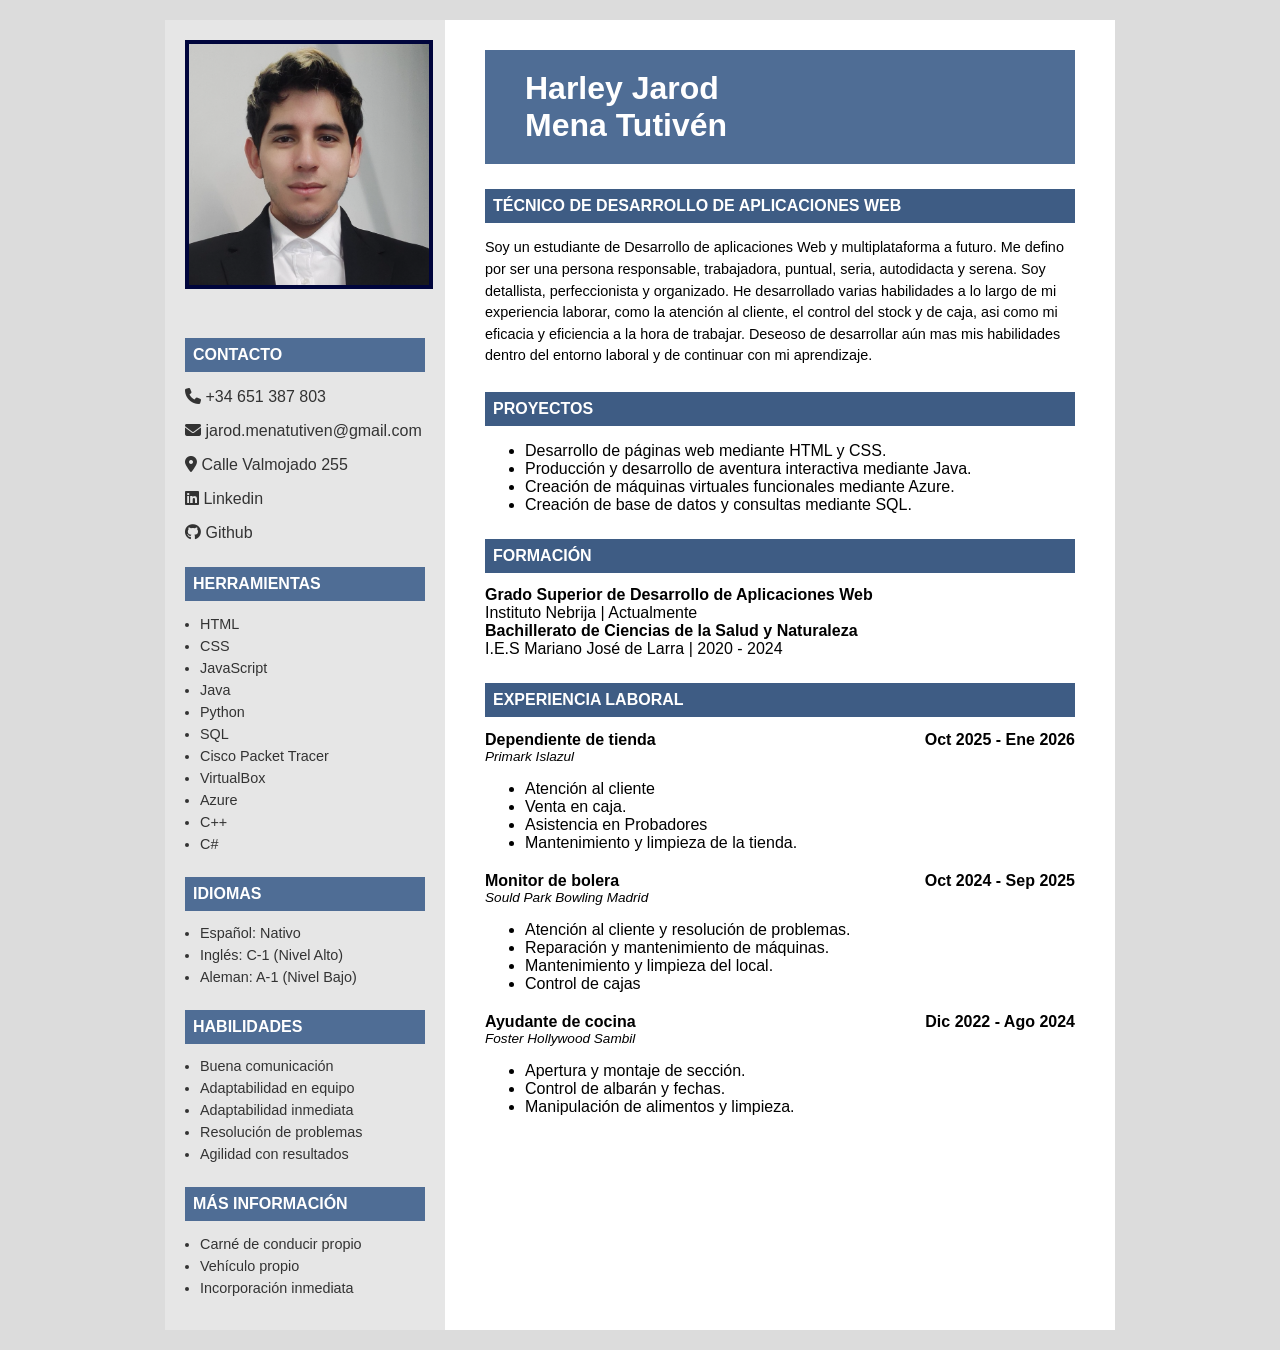
<file: CV/Index.html>
<!DOCTYPE html>
<html lang="es">

<head>
    <meta charset="UTF-8">
    <meta name="viewport" content="width=device-width, initial-scale=1.0">
    <title>CV - Harley Jarod Mena Tutivén</title>
    <link rel="stylesheet" href="Stylos.css">
    <link rel="stylesheet" href="https://cdnjs.cloudflare.com/ajax/libs/font-awesome/6.5.0/css/all.min.css">

</head>

<body>
    <div class="contenedor">
        <aside class="colum.izq">
            <img src="foto.png" alt="Harley Jarod" class="img-portada">

            <h2>Contacto</h2>
            <p><i class="fa-solid fa-phone"></i> +34 651 387 803</p>
            <p><i class="fa-solid fa-envelope"></i> jarod.menatutiven@gmail.com</p>
            <p><i class="fa-solid fa-location-dot"></i> Calle Valmojado 255</p>

            <p><i class="fa-brands fa-linkedin"></i>
                <a href="https://www.linkedin.com/in/jarodmena/" target="_blank">Linkedin</a>
            </p>

            <p><i class="fa-brands fa-github"></i>
                <a href="https://github.com/Halley2001" target="_blank">Github</a>
            </p>

            <h2>Herramientas</h2>
            <ul class="Herramientas">
                <li>HTML</li>
                <li>CSS</li>
                <li>JavaScript</li>
                <li>Java</li>
                <li>Python</li>
                <li>SQL</li>
                <li>Cisco Packet Tracer</li>
                <li>VirtualBox</li>
                <li>Azure</li>
                <li>C++</li>
                <li>C#</li>
            </ul>


            <h2>Idiomas</h2>
            <ul class="Lenguas">
                <li>Español: Nativo</li>
                <li>Inglés: C-1 (Nivel Alto)</li>
                <li>Aleman: A-1 (Nivel Bajo)</li>
            </ul>

            <h2>Habilidades</h2>
            <ul class="Habilidades">
                <li>Buena comunicación</li>
                <li>Adaptabilidad en equipo</li>
                <li>Adaptabilidad inmediata</li>
                <li>Resolución de problemas</li>
                <li>Agilidad con resultados</li>
            </ul>

            <h2>Más Información</h2>
            <ul class="Pluses">
                <li>Carné de conducir propio</li>
                <li>Vehículo propio</li>
                <li>Incorporación inmediata</li>
            </ul>
        </aside>

        <main class="main-content">

            <header class="cabezera-main">
                <h1>Harley Jarod <br> Mena Tutivén</h1>
            </header>

            <!-- SOBRE MI -->
            <section>
                <h2 class="sobre-mi">Técnico de Desarrollo de Aplicaciones Web</h2>
                <p>
                    Soy un estudiante de Desarrollo de aplicaciones Web y multiplataforma a futuro.
                    Me defino por ser una persona responsable, trabajadora, puntual, seria, autodidacta y serena. Soy
                    detallista, perfeccionista y organizado. He desarrollado varias habilidades a lo largo de mi
                    experiencia laborar, como la atención al cliente, el control del stock y de caja, asi como mi
                    eficacia y eficiencia a la hora de trabajar.
                    Deseoso de desarrollar aún mas mis habilidades dentro del entorno laboral y de continuar con mi
                    aprendizaje.
                </p>
            </section>

            <!-- PROYECTOS (PRIMERO) -->
            <section>
                <h2 class="section-title">Proyectos</h2>
                <ul>
                    <li>Desarrollo de páginas web mediante HTML y CSS.</li>
                    <li>Producción y desarrollo de aventura interactiva mediante Java.</li>
                    <li>Creación de máquinas virtuales funcionales mediante Azure.</li>
                    <li>Creación de base de datos y consultas mediante SQL.</li>
                </ul>
            </section>

            <!-- FORMACIÓN (SEGUNDO) -->
            <section>
                <h2 class="Formación">Formación</h2>

                <div class="Formación1">
                    <strong>Grado Superior de Desarrollo de Aplicaciones Web</strong><br>
                    Instituto Nebrija | Actualmente
                </div>

                <div class="Formación2">
                    <strong>Bachillerato de Ciencias de la Salud y Naturaleza</strong><br>
                    I.E.S Mariano José de Larra | 2020 - 2024
                </div>
            </section>

            <!-- EXPERIENCIA (TERCERO) -->
            <section>
                <h2 class="experiencia">Experiencia Laboral</h2>

                <div class="trabajos">
                    <div class="trabajo1">
                        <span>Dependiente de tienda</span>
                        <span>Oct 2025 - Ene 2026</span>
                    </div>
                    <div class="job-meta">Primark Islazul</div>
                    <ul>
                        <li>Atención al cliente</li>
                        <li>Venta en caja.</li>
                        <li>Asistencia en Probadores</li>
                        <li>Mantenimiento y limpieza de la tienda.</li>
                    </ul>
                </div>

                <div class="trabajos">
                    <div class="trabajo2">
                        <span>Monitor de bolera</span>
                        <span>Oct 2024 - Sep 2025</span>
                    </div>
                    <div class="job-meta">Sould Park Bowling Madrid</div>
                    <ul>
                        <li>Atención al cliente y resolución de problemas.</li>
                        <li>Reparación y mantenimiento de máquinas.</li>
                        <li>Mantenimiento y limpieza del local.</li>
                        <li>Control de cajas</li>
                    </ul>
                </div>

                <div class="trabajos">
                    <div class="trabajo3">
                        <span>Ayudante de cocina</span>
                        <span>Dic 2022 - Ago 2024</span>
                    </div>
                    <div class="job-meta">Foster Hollywood Sambil</div>
                    <ul>
                        <li>Apertura y montaje de sección.</li>
                        <li>Control de albarán y fechas.</li>
                        <li>Manipulación de alimentos y limpieza.</li>
                    </ul>
                </div>

            </section>

        </main>
    </div>

</body>

</html>
</file>
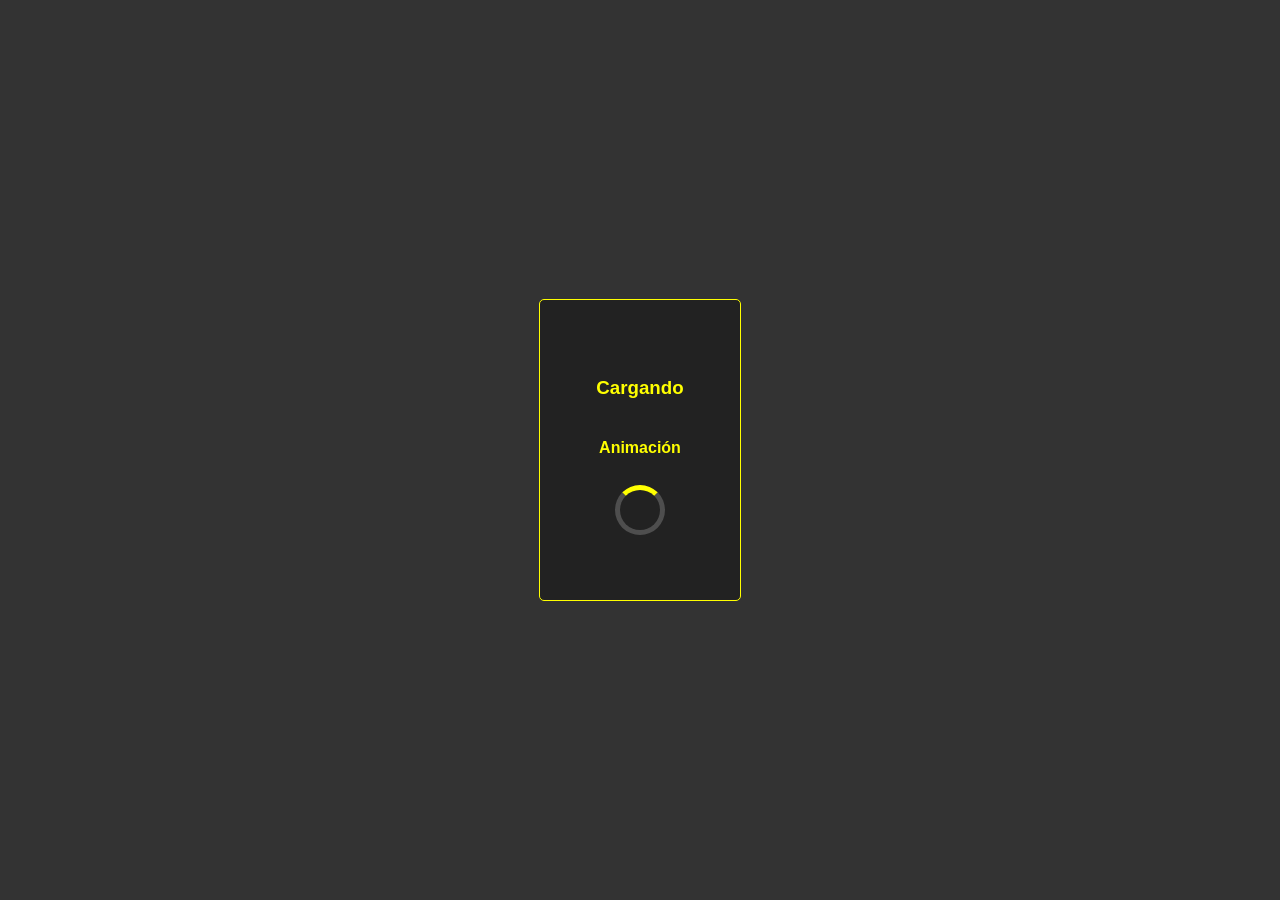
<file: Pantalla Carga/Index.html>
<html>
    <head>
        <meta charset="UTF-8">
        <meta name="viewport" content="width=device-width, initial-scale=1.0">
        <title>Pantalla carga</title>
        <link rel="stylesheet" href="Styles.css">
    </head>

        <body>
            <div class="contenedor">
                <h3>Cargando </h3>
                <h4>Animación</h4>
                <div class="circulo">

                </div>
            </div>
        </body>    
</html>
</file>
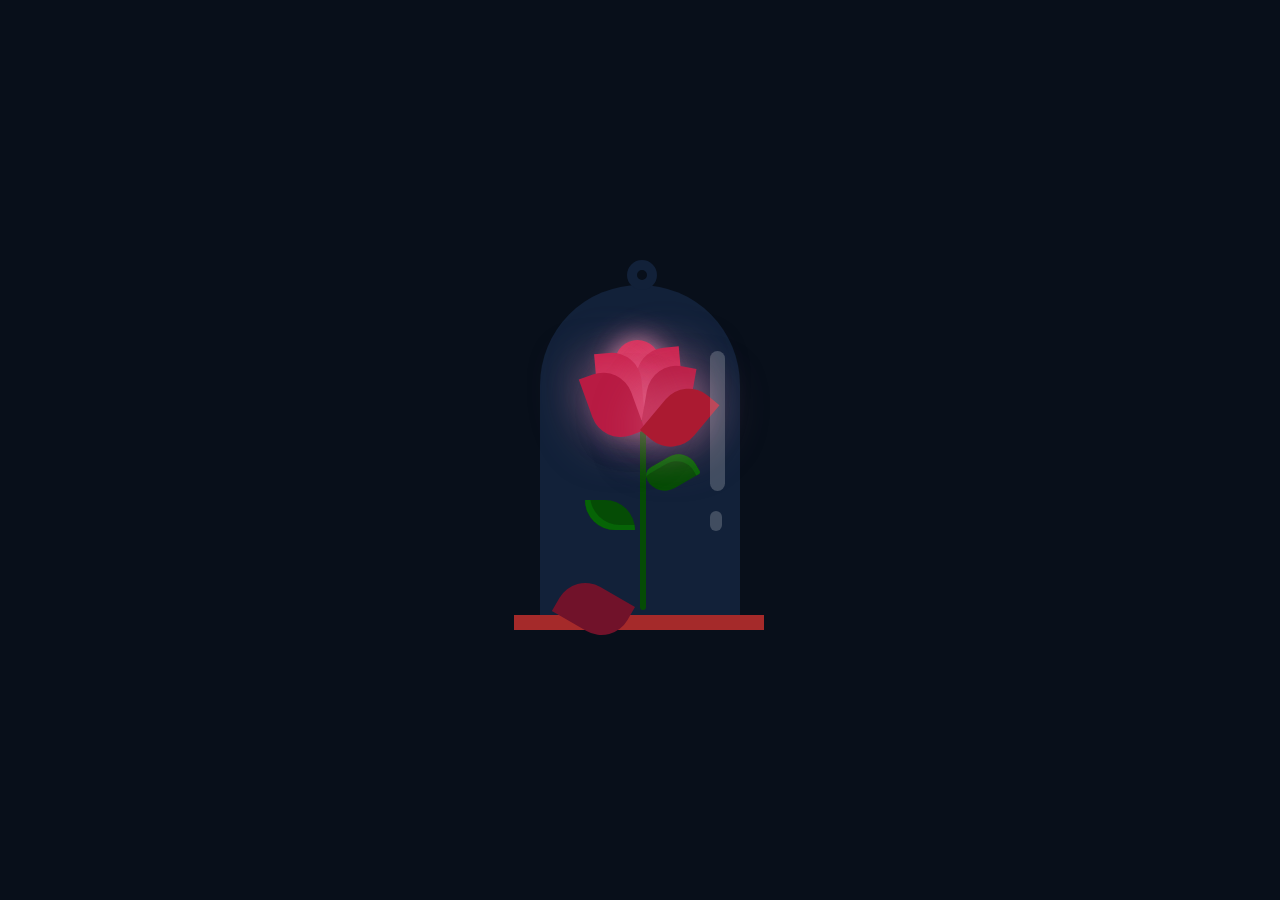
<file: Rosa/index.html>
<html>

<head>
    <meta charset="UTF-8">
    <meta name="viewport" content="width=device-width, initial-scale=1.0">
    <link rel=" stylesheet" href="styles.css">
    <title>Rosa Animada</title>
</head>

<body>

    <div class="contenedor">
        <div class="cristal">
            <div class="brillo"></div>
        </div>

        <div class="petalos">
            <div></div>
            <div></div>
            <div></div>
            <div></div>
            <div></div>
            <div></div>
            <div></div>
        </div>

        <div class="petalosMuertos">
            <div></div>
            <div></div>
            <div></div>
            <div></div>
        </div>

        <div class="hojas">
            <div></div>
            <div></div>
            <div></div>
        </div>

        <div class="espinas">
        </div>

    </div>
</body>

</html>
</file>
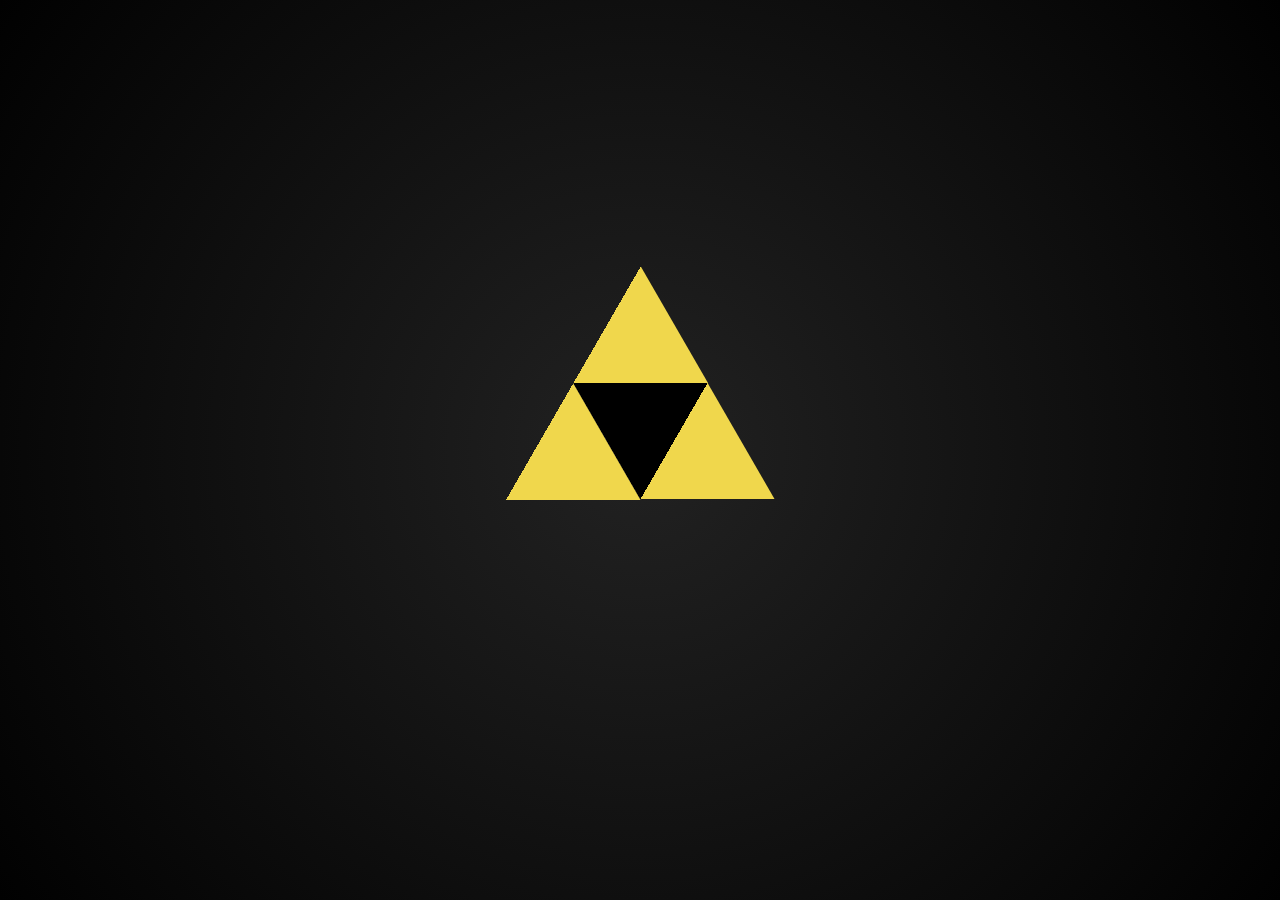
<file: Trifuerza/Index.html>
<!DOCTYPE html>
<html lang="es">
<head>
    <meta charset="UTF-8">
    <meta name="viewport" content="width=device-width, initial-scale=1.0">
    <link rel="stylesheet" href="Styles.css">
    <title>Trifuerza</title>
</head>
<body>
    <div class="loader">
        <span></span>
        <span></span>
        <span></span>
    </div>
</body>
</html>
</file>
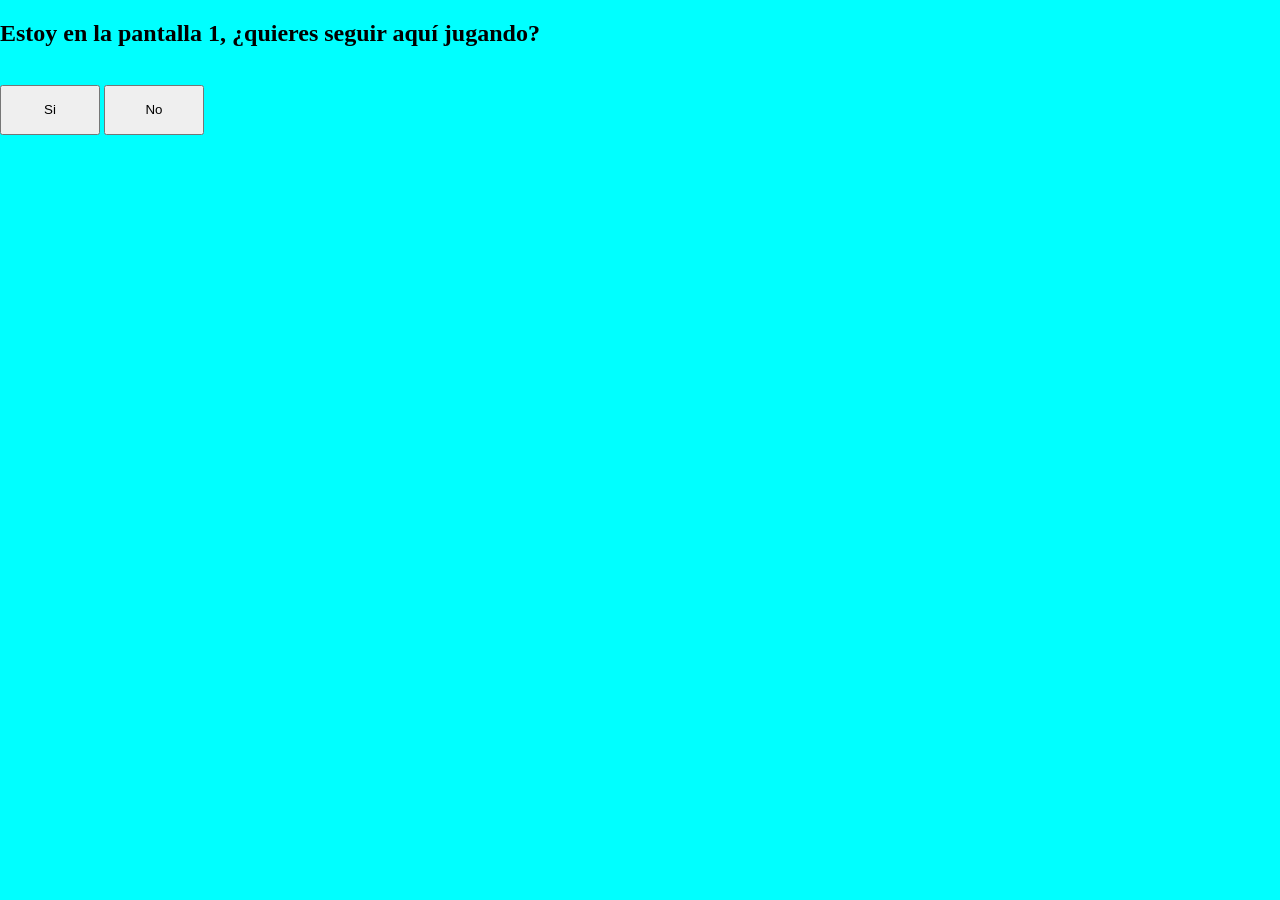
<file: Actividades/Ejercicio.html>
<!DOCTYPE html>
<html lang="en">
<head>
    <meta charset="UTF-8">
    <meta name="viewport" content="width=device-width, initial-scale=1.0">
    <title>Document</title>
</head>
<style>
 
#pantalla1.activa{
    background-color: aqua;
    height: 100%;
    width: 100%;
   
    
}
#pantalla2{
    background-color: rgb(153, 0, 255);
    height: 100%;
    width: 100%;
 

 }
#pantalla3{
    background-color: rgb(0, 42, 255);
      height: 100%;
    width: 100%;
}
.activa{
    display: flex;
    flex-direction: column;
    transform: translateX(0);
    left: 0;
 }
section{
    display: flex;
    transition: transform 0.5s;
    transform: translateX(100%);
    position: absolute;
    bottom: 0;
     
}
button{
    height: 50px;
    width: 100px;;
}


#boton1:hover{
    border: 5px solid red;
}
</style>
<body>
    <section id="pantalla1"  class="activa">
        <h1>Estoy en la pantalla 1, ¿quieres seguir aquí jugando?</h1>
        <br>         
        <div>
            <button id="boton1" onclick="activarpantalla('pantalla2')">Si</button>
            <button onclick="activarpantalla('pantalla3')">No</button>
        </div>

    </section>
    <section id="pantalla2">
        <p>Genial</p>
        <div>
            <button onclick="activarpantalla('pantalla1')">Si</button>
            <button onclick="activarpantalla('pantalla3')">No</button>
            </div>
    </section>
    <section id="pantalla3">
        <p>Pues pírate</p>
        <div>
            <button onclick="activarpantalla('pantalla1')">Si</button>
            <button onclick="activarpantalla('pantalla2')">No</button>
            </div>
    </section>
</body>
<script>

    function activarpantalla(id){
        document.getElementById("pantalla1").classList.remove("activa");
        document.getElementById("pantalla2").classList.remove("activa");
        document.getElementById("pantalla3").classList.remove("activa");
        document.getElementById(id).classList.add("activa");
    }
</script>
</html>
</file>
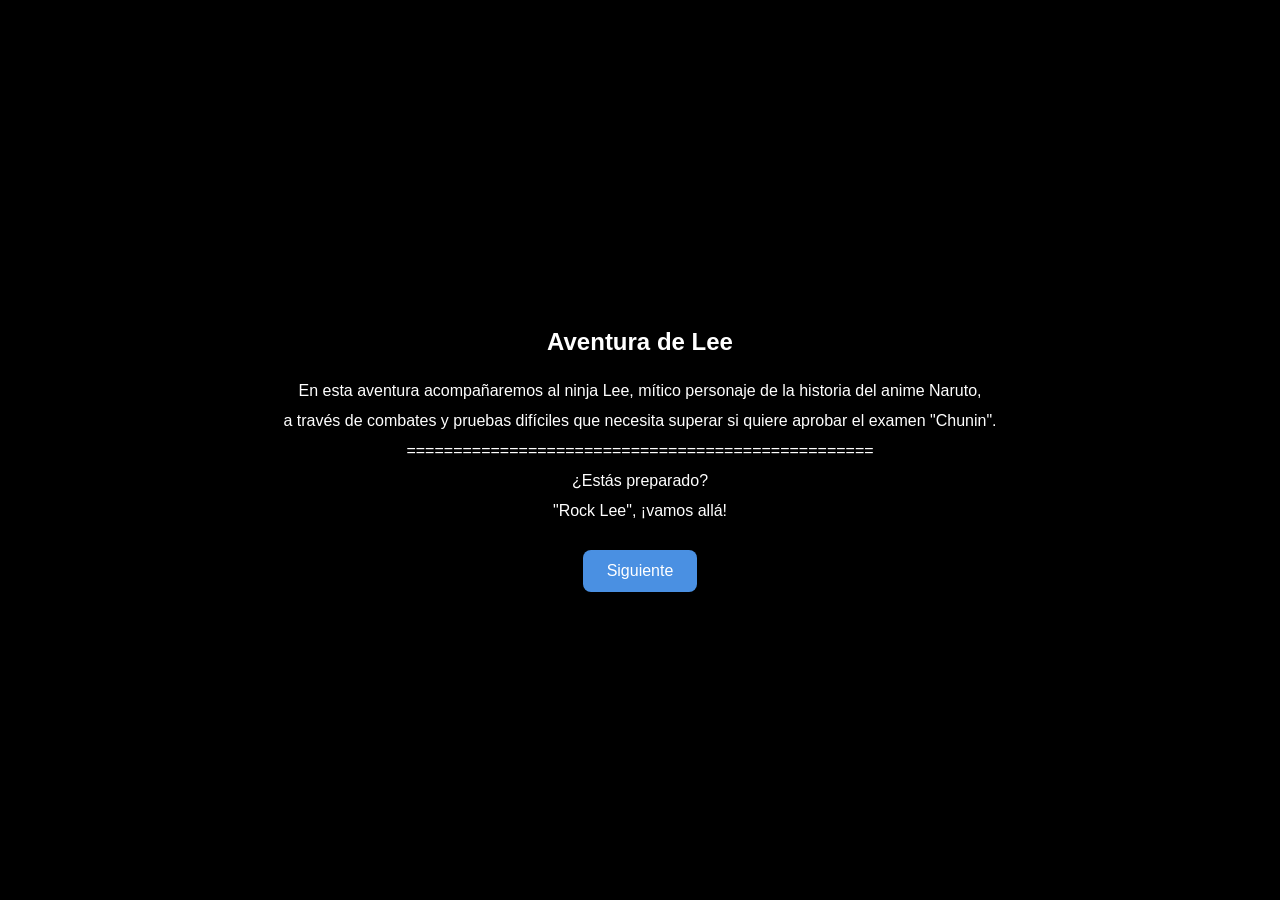
<file: Actividades/Ejercicio2.html>
<!DOCTYPE html>
<html lang="es">
<head>
  <meta charset="UTF-8">
  <title>Aventura de Lee</title>
  <style>
    * {
      box-sizing: border-box;
    }
    body {
      margin: 0;
      font-family: Arial, sans-serif;
    }
    section {
      display: none;
      position: absolute;
      inset: 0;
      height: 100vh;
      background: #000;
      color: #fff;
      
      flex-direction: column;
      justify-content: center;
      align-items: center;
      padding: 20px;
      text-align: center;
    }
    section.activa {
      display: flex;
    }
    section p {
      max-width: 800px;
      margin: 6px 0;
       
    }
    button {
      background-color: #4a90e2;
      color: #fff;
      border: none;
      padding: 12px 24px;
      border-radius: 8px;
      margin-top: 24px;
      font-size: 16px;
      cursor: pointer;
    }
    button:hover {
      background-color: #3573b8;
    }
  </style>
</head>
<body>

  <!-- PANTALLA 1 -->
  <section id="pantalla1" class="activa">
    <h1>Aventura de Lee</h1>
    <p>En esta aventura acompañaremos al ninja Lee, mítico personaje de la historia del anime Naruto,</p>
    <p>a través de combates y pruebas difíciles que necesita superar si quiere aprobar el examen "Chunin".</p>
    <p>==================================================</p>
    <p>¿Estás preparado?</p>
    <p>"Rock Lee", ¡vamos allá!</p>
    <button onclick="irAPantalla('pantalla2')">Siguiente</button>
  </section>

  <!-- PANTALLA 2 -->
  <section id="pantalla2">
    <p>Empezamos nuestra historia en la villa oculta de la hoja, donde para poder empezar su primer combate,
       nuestro héroe deberá superar una pequeña prueba de ingenio.</p>
    <p>En este caso deberá de superar la mítica prueba del 'Piedra, papel y tijera', parece fácil, pero...
       ¿demostrará nuestro héroe el suficiente ingenio para ello?</p>
    <button onclick="irAPantalla('pantalla3')">Siguiente</button>
  </section>

  <!-- PANTALLA 3 -->
  <section id="pantalla3">
    <p>Despues de mucho esperar a que los demás participantes acabasen sus pruebas, llegó el momento que todos esperaban,
       el primer combate de los exámenes 'Chunin'.</p>
    <p>Sin embargo, Lee aunque había superado la prueba de habilidad sin problemas, no podía quitarse de la cabeza el combate,
al fin y al cabo era la primera vez que se enfretntaba a algo así en su vida...
Tras un sorteo aleatorio a nuestro enemigo le toco enfrentarse a Sakura.</p>
<p>tras observar en otros momentos, ya contaba con algunas de las habilidades de su oponente como: Chidori, Sharingan, Suriken Demoníaco</p>
<p>Así que una vez realizado el sorteo y una vez colocados en sus posiciones... alguien exclamó: ¡QUE EMPIECE EL COMBATE!</p>
    <button onclick="irAPantalla('pantalla4')">Siguiente</button>
  </section>

  <!-- PANTALLA 4 -->
  <section id="pantalla4">
    <p>Tras el combate y un merecido descanso, llega la hora de la siguiente prueba de habilidad, 
       en este caso Lee se enfrentaba a la conocida prueba de 'cara o cruz', a Lee le parecía muy sencillo, pero...
       ¿tendrá nuestro héroe la pericia para superar esta prueba a la primera?</p>
    <button onclick="irAPantalla('pantalla5')">Siguiente</button>
  </section>
  <!-- PANTALLA 5 -->
  <section id="pantalla5">
    <p>Tras superar la segunda prueba de 'habilidad' (algunos lo cuestionarán...,
       hubo una segunda ronda, dónde según los resultados de la ronda anterior, 
       nuestro héroe tuvo que enfrentarse a su siguiente oponente:Naruto </p>
       <p>Del cual ya se sabía todas las habilidades Rasengan, Modo Sabio, Copias
De nuevo aquella voz volvió a resonar: ¡¡QUE COMIENZE LA BATALLA!!</p>
    <button onclick="irAPantalla('pantalla6')">Siguiente</button>
  </section>
  <!-- PANTALLA 6 -->
  <section id="pantalla6">
    <p>Tras su segunda victoria, Lee necesitaba un descanso, y este no dudó en tomarselo.</p>
    <p>Después de una buena ducha caliente y una cena digna de un campeón, Lee se fué a dormir,
       pero por muy satisfecho que que sintiera, no podía quitarse de la cabeza la gran final
       que le esperaba al día siguiente...</p>
       <p>¿Se alzará nuestro héroe con la victoria?</p>
    <button onclick="irAPantalla('pantalla7')">Siguiente</button>
  </section>
  <!-- PANTALLA 7 -->
  <section id="pantalla7">
    <p>A la mañana siguiente el su maestro fué a despertarle, y para su sorpresa descubrió que Lee
      ya se había levantado, pero... ¿donde estaba?</p>
      <p>Tras mucho buscar, y preguntar decidió ir a buscarle fuera de la aldea...</p>
      <p>De repente, el maestro Maito Gai, escuchó un fuerte estruendo que venía del bosque, 
          asi que decidió adentrarse para descubrir de donde venía.</p>
      <p>A medida que se adentraba en la espesura, el ruido se hacía más fuerte.... ¡BAAAM! ¡SPLASH! ¡KABOOOM!</p>
      <p>Al llegar al lugar de donde procedían los golpes, se encontró a un Lee agotado, rodeado de un montón de cadaveres
         de osos y lobos enormes....</p>
    <button onclick="irAPantalla('pantalla8')">Siguiente</button>
  </section>
  <!-- PANTALLA 8 -->
  <section id="pantalla8">
    <p>Lee esa mañana decidió salir a entrenar un poco, cuando de repente se encontró de frente con dos manadas diferentes
       una de lobos y otra de osos, que luchaban entre sí por el territorio.</p>
<p>Al intentar esconderse, pisó una rama que había en el suelo (si, ya se que es lo típico),
lo que llamó la atencion de todos los depredadores que allí se encontraban....</p>
<p>Al verle como una presa fácil, estos no dudaron en dejar de pelear entre sí y avalanzarse sobre nuestro protagonista,
al cual no le quedó más remedio que enfrentarse a todos ellos dando lo mejor de sí....</p>
<p>Lee, al ver a su maestro apareciendo de entre la maleza, no pudo evitar desmayarse debido al agotamiento...</p>
<p>Maito Gai apenas le dió tiempo de llegar a sostenerlo antes de que este cayese al suelo.</p>
    <button onclick="irAPantalla('pantalla9')">Siguiente</button>
  </section>
  <!-- PANTALLA 9 -->
  <section id="pantalla9">
    <p>Cuando Lee despertó, se encontro rodeado de sus amigos, los cuales le miraban con cara de preocupación,
       Lee dió un salto para incorporarse de la cama, ya que no podía quitarse de la cabeza el echo de que hoy.
       ¡Era el gran día de la final!</p>
       <p>A nuestro héroe le tocó enfrentarse a su último oponente: Sasuke.

       </p>
       <p>Salió corriendo al escenario de los combates 'chunin' donde le esperaba su último contrincante: 1, 
          cuando llegó vió que su oponente se había sorprendido al verle, ya que este habia dado por supuesto que no se iba a presentar,
          debido a lo tarde que se había hecho...</p>
        <p>A lo que 1exclamo: 'Todavía te queda pasar la tercera prueba' y soltó una gran carcajada...</p>
        <p>Algo que a Lee no le hizo ninguna gracia y le lleno de ira por dentro, ya que después de lo que le había pasado
           le pareció como un insulto....</p>
        <p>Pero de todas formas tenía razón... Pero Lee ya estaba lleno de odio y dispuesto a atacar...</p>
        <p>¿Tu que harías, atacarías o realizarías la siguiente prueba?</p>

    <button onclick="irAPantalla('pantalla10')">Atacar</button>
    <button onclick="irAPantalla('pantalla12')">Prueba</button>
  </section>
  <!-- PANTALLA 10 -->
  <section id="pantalla10">
    <p>Lee se avalazó sobre su contrincante con toda la determinación que le había llevado a sobrevivir esa noche,
pero antes de que pudiera llegar a su enemigo, el maestro Jiraiya se puso en medio y grito:</p>
      <p>¡¡DESCALIFICADO!!</p>
      <p>A un Lee tembloroso por la ira que sentía y con lágrimas en los ojos, no le quedo mas remedio que aceptar esadecisión,
darse media vuelta y volver por donde había llegado....</p>
<p>===============================</p>
<p>Horas más tarde, el maestro Maito Gai volvió a donde encontró a su discipulo cuando lo buscaba por el bosque,
este lo encontro tirando piedras al río y maldiciendo en arameo...</p>
<p>Gai se sento en una roca, y después de observarlo durante un rato le preguntó: ¿Ya estas mejor?</p>
<p>Lee lo miró de reojo, pero siguió a lo suyo, pero esta vez en silencio.</p>
<p>Gai insistio en seguir intentando hablar, pero Lee parecía no escuchar...</p>

    <button onclick="irAPantalla('pantalla11')">Siguiente</button>
  </section>
  <!-- PANTALLA 11 -->
  <section id="pantalla11">
  <p>Cuando el maestro se cansó de hablar con una pared, se acercó a el, le cogio por los hombros, y mirandole a los ojos le dijo: Yo hubiese hecho lo mismo, pero las reglas son las reglas, y hay que aprender a respetarlas por muy injustas que nos parezcan,
cuanto antes entiendas esta lección antes lograrás apagar el fuego que hay en tu interior...</p>
<p>Acto seguido sacó unas gyozas y unos baos que llevaba consigo el maestro y se los entregó a Lee mientras le sacudía el pelo con cariño.</p>
<p>Despues se dió la vuelta y desapareció en la espesura del bosque.</p>
<p>Lee se sentó en la misma roca en la que minutos antes se encontraba su maestro, y mientras se comía el almuerzo,
pensó en la suerte que tenía de tener a alguien comprensivo que le entendía y respetaba sus decisiones, aunque no fuese la correcta</p>
<p>======================================</p>
<p>Lee esta vez aprendió una buena lección para la vida...."La vida no es justa".</p>
<h2>FIN</h2>
    <button onclick="irAPantalla('pantalla1')">Volver al inicio</button>
    
  </section>
  <!-- PANTALLA 12 -->
  <section id="pantalla12">
    <p>En esta prueba deberás adivinar de que año son las siguientes 5 canciones,
deberás elegior entre el año 2000 o el año 2001. Tendrás 5 intentos, uno por cada canción.</p>
<p>Si no consigues superar la prueba deberás ir un año a clase de cultura musical con el maestro Jackson.</p>
    <button onclick="irAPantalla('pantalla13')">Ganas</button>
    <button onclick="irAPantalla('pantalla14')">Pierdes</button>
  </section>
  <!-- PANTALLA 13 -->
  <section id="pantalla13">
    <p>Después de haber superado la última prueba, Lee se preparó para el combate mas difícili
de los exámenes 'Chunin'.</p>
<p>Después de unos segundos de mirada intensa de los participantes,
el maestro Jaraiya, preguntó: '¡Estais preparados!</p>
<p>Ambos asintieron sin dejar de mirarse....</p>
<p>¡QUE COMIENCE EL COMBATE!</p>
    <button onclick="irAPantalla('pantalla15')">Ganas</button>
    <button onclick="irAPantalla('pantalla16')">Pierdes</button>
  </section>
  <!-- PANTALLA 14 -->
  <section id="pantalla14">
    <p>No has pasado la última prueba, deberás abandonar la academia ninja y dedicarte
a entrenar tu cerebro con una de las 7 maravillas del mundo, la música.</p>
<p>=======================================</p>
<p>En ese momento Lee sintió el verdadero terror, no había ni llegado a la final por
culpa de una prueba de cultura general (Rockera)...</p>
<p>Lee avergonzado, miro a su maestro, el cual le dijo: Eso te pasa por escuhar esa bazofia del Reggeaton,
tienes los tímpanos atrofiados, ya puedes ponerte las pilas para el año que viene.</p>
<p>Lee entendió que no todo en esta vida es trabajar los músculos en un gimnasio y aprendió que el alma
es una parte del cuerpo que hay que ejercitar día a día.</p>
<h2>FIN</h2>
    <button onclick="irAPantalla('pantalla1')">Volver al inicio</button>
  </section>
  <!-- PANTALLA 15 -->
  <section id="pantalla15">
    <p>Tras un choque final, que creó una nuve de polvo que apenas dejaba ver mas allá
de un palmo de sus narices, aparecieron los dos luchadores dándose la espalda.</p>
<p>Tras unos segundos, uno de ellos, calló al suelo....</p>
<p>Para sorpresa de algunos, pero no de todos, incluido el maestro Gai,
el que se derrumbó fué Sasuke.</p>
<p>El maesto Jiraiya exclamó: ¡FIN EL COMBATE, EL GANADOR ES LEE! </p>
<p>Después de un combate como ninguno de los alumnos había visto hasta ahora,
Lee se hizo con la victoria... (como todos esperábamos, ¿no?)</p>
<p>Gracias a esta última victoria, nuestro héroe ganó en popularidad,
Y se proclamó como uno de los personaje mas fuertes desde este momento.</p>
<p>Sin embargo, este no es el final del camino de nuestro personaje, quién sabe que aventuras
le quedaran por vivir, y sobre todo, ¿llegará algún día a combertirse en 'Hokage'?</p>
<h2>FIN</h2>
    <button onclick="irAPantalla('pantalla1')">Volver al inicio</button>
  </section>
  <!-- PANTALLA 16 -->
  <section id="pantalla16">
    <p>Tras un choque final, que creó una nuve de polvo que apenas dejaba ver mas allá
de un palmo de sus narices, aparecieron los dos luchadores dándose la espalda.</p>
<p>Tras unos segundos, uno de ellos, calló al suelo....</p>
<p>EL maestro Gai, mientras se desplomaba y daba un puñetazo al suelo, exclamó: ¡No puede ser!</p>
<p>Cuando la nube de polvo se difuminó un poco, nuestro héroe estaba tendido en el suelo...</p>
<p>============================</p>
<p>Cuando Lee despertó en su cama, no encontró a nadie a su lado, y pensó que tras su derrota en la final,
su maestro estara avergonzado de él.</p>
<p>Salió de su cuarto con la cabeza gacha y sin mucho ánimo....</p>
<p>Mientras desayunaba, el maestro Gai entro por la puerta y se sentó a su lado sin decir una palabra...</p>
<p>Lee esperaba, que su maestro le digese algo, pero no hubo iniciativa...</p>
<p>Tras unos minutos en silencio, Lee ya no aguanto más y le dijo: Maestro, siento haberte decepcionado ayer en la final, lo intenté con todas  is fuerzas,
pero no pude hacer más, el contrincante era mejor que yo en todos los sentidos,
prometo que entrenaré dura para que esto no vuelva a ocurrir...</p>

    <button onclick="irAPantalla('pantalla17')">Siguiente</button>
  </section>
  
  <!-- PANTALLA 17 -->
  <section id="pantalla17">
  <p>Su maestro lo miro con una media senrisa y le contestó: En esta vida no podemos juzgar nuestro valor como persona por las victorias que cosechamos,
si no por los esfuerzos que hacemos y que estamos dispuestos a hacer, que no ganases ayer,
no indica que valgas menos que los demás o que seas más débil, lo que indica, es que debemos
seguir entrenando y superándonos a nosotros mismos, es eso consiste el éxito, en conseguir
las metas que nosotros mismos nos proponemos...</p>
<p>Mientras Lee escuchaba a su maestro no pudo evitar que se le saltasen las lágrimas,
a pesar de que no había logrado su objetivo, su maestro seguía confiando en él
y apostando por él para el futuro....</p>
<p>Ambos terminaron de desayunar juntos, en silencio, pero los sentimientos de Lee habian cambiado por completo,
ahora se encontraba con fuerzas y con la determinación suficiente como para superar los retos
que se le presentasen en un futuro...</p>
<h2>FIN</h2>
    <button onclick="irAPantalla('pantalla1')">Volver al inicio</button>
  </section>

  <script>
    // Cambia de pantalla según el id que se le pase
    function irAPantalla(id) {
      // Ocultar todas las secciones
      const secciones = document.querySelectorAll('section');
      secciones.forEach(sec => sec.classList.remove('activa'));

      // Mostrar solo la sección deseada
      const destino = document.getElementById(id);
      if (destino) {
        destino.classList.add('activa');
      }
    }
  </script>

</body>
</html>
</file>
<file: CV/Stylos.css>
:root {
    --primary-color: #4f6d95; 
    --dark-blue: #3e5c84;
    --accent-color: #3498db;
    --sidebar-bg: #e6e6e6;
    --text-dark: #333;
    --text-light: #fff;
}


body {
    margin: 0;
    font-family: 'Segoe UI', Tahoma, Geneva, Verdana, sans-serif;
    background-color: #dcdcdc;
}

/* Contenedor principal */
.contenedor {
    max-width: 950px;
    margin: 20px auto;
    display: grid;
    grid-template-columns: 280px 1fr;
    background: white;
}

/* barra izq */
.colum\.izq {
    background-color: var(--sidebar-bg);
    padding: 20px;
    color: var(--text-dark);
}

/* Imagen */
.img-portada {
    width: 100%;
    border: 4px solid #00053c;
    margin-bottom: 20px;
}

/* Títulos izq */
.colum\.izq h2 {
    background-color: var(--primary-color);
    color: white;
    padding: 8px;
    font-size: 1rem;
    text-transform: uppercase;
    margin-top: 25px;
}

.Herramientas {
    padding-left: 15px;
    font-size: 0.9rem;
}

.Herramientas li {
    margin-bottom: 6px;
}


/* Listas */
.colum\.izq ul {
    padding-left: 15px;
    font-size: 0.9rem;
}

.colum\.izq li {
    margin-bottom: 6px;
}

/* Links */
.colum\.izq a {
    color: var(--text-dark);
    text-decoration: none;
    transition: 0.3s ease;
}

.colum\.izq a:hover {
    color: var(--accent-color);
}

/* Main */
.main-content {
    padding: 30px 40px;
}

/* Nombre grande */
.cabezera-main {
    background-color: var(--primary-color);
    color: white;
    padding: 20px 40px;
}

.cabezera-main h1 {
    margin: 0;
    font-size: 2rem;
}

/* Títulos secciones */
.sobre-mi,
.experiencia,
.Formación,
.section-title {
    background-color: var(--dark-blue);
    color: white;
    padding: 8px;
    font-size: 1rem;
    text-transform: uppercase;
    margin-top: 25px;
}

/* Texto */
.main-content p {
    font-size: 0.9rem;
    line-height: 1.5;
}

/* Experiencia */
.trabajos {
    margin-bottom: 20px;
}

.trabajo1,
.trabajo2,
.trabajo3 {
    display: flex;
    justify-content: space-between;
    font-weight: bold;
}

.job-meta {
    font-style: italic;
    font-size: 0.85rem;
    margin-bottom: 5px;
}

/* Barras de progreso */
.skill-bar-container {
    margin-bottom: 15px;
}

.skill-label {
    display: flex;
    justify-content: space-between;
    font-size: 0.85rem;
}

.progress-bg {
    background: #ddd;
    height: 8px;
}

.progress-fill {
    background: var(--primary-color);
    height: 100%;
}
</file>
<file: Pantalla Carga/Styles.css>
body{
    background-color: #333;
    display: flex;
    justify-content: center;
    align-items: center;
    font-family: 'poppins', sans-serif;
}

.contenedor{
    height: 300px;
    width: 200px;
    background-color: #222222;
    border: 1px solid yellow;
    border-radius: 5px;
    display: flex;
      flex-direction: column;
    align-items: center;
    justify-content: center;
}

h3, h4 {
    color: yellow;
}

.circulo {
    margin: 7px auto;
    width: 40px;
    height: 40px;
    border: 5px solid rgba(255, 255, 255, 0.2);
    border-radius: 50%;
    border-top-color: yellow;
    animation: spin 1s linear infinite;
}


@keyframes spin {
    100% {
        transform: rotate(360deg); 
    }
}
</file>
<file: Rosa/styles.css>
body{
    height: 100%;
    width: 100%;
    background-color: #080f1a ;
    margin: 0;
}

.contenedor {
    position: absolute;
    left: 50%;
    top: 50%;
    transform: translate(-50%, -50%);
}
.cristal {
    height: 330px;
    width: 200px;
    background: #122139;
    border-radius: 300px 300px 0px 0px;
}

.cristal:before {
content:"";
height: 10px;
width: 10px;
transform-origin: center;
border:10px solid #122139;
border-radius:100%;
position: absolute;
left: 87px;
top: -25px;
}

.cristal:after {
content: "";
position: absolute;
height: 15px;
width: 250px;
background: #a52a2a;
top: 100%;
left: -13%;
}

.brillo {
    width: 15px;
    height: 140px;
    background: white;
    opacity: 0.2;
    position: absolute;
    left: 85%;
    top: 20%;
    border-radius: 100px;
    z-index: 10;
}

.brillo:before{
content:"";
width: 12px;
height: 20px;
position: absolute;
background: white;
top:160px;
border-radius: 100px;
}

.petalos> div {
    position: absolute;
    background: #d52d58;
    width: 45px;
    height: 80px;
    top: 55px;
    transition: all 0.5s ease-out;
}

.petalos > div:nth-child(1){
    border-radius: 100px 100px 0px 0px;
    box-shadow: 0px 0px 30px rgb(245, 148, 184);
    left: 75px;
    top: 55px;
    background: #d52d58;
}

.petalos > div:nth-child(2), .petalos > div:nth-child(4), .petalos > div:nth-child(6) {
    background: #b81b43;
    left: 60px;
    border-radius: 0px 30px 0px 30px;
    transform-origin: bottom right;
}

.petalos > div:nth-child(3), .petalos > div:nth-child(5), .petalos > div:nth-child(7) {
    background: #b81b43;
    left: 100px;
    border-radius: 30px 0px 30px 0px;
    transform-origin: bottom left;
}

.petalos > div:nth-child(2) {
    z-index: 5;
    background: #ab1a31;
    top: 75px;
    height: 70px;
    box-shadow: 0px 0px 50px rgba(245, 148, 184, 0.5);
    animation: bloom2 3s ease-in-out;
    animation-fill-mode: forwards;
}
.petalos > div:nth-child(3) {
    z-index: 4;
    background: #ab1a31;
    top: 75px;
    height: 70px;
    box-shadow: 0px 0px 50px rgba(245, 148, 184, 0.5);
    animation: bloom3 3s ease-in-out, glowing 2.5s ease-in-out infinite;
    animation-fill-mode: forwards;
}

.petalos > div:nth-child(4) {
    z-index: 3;
    background: #b81b43;
    top: 75px;
    height: 70px;
    box-shadow: 0px 0px 50px rgba(245, 148, 184, 0.5);
    animation: bloom4 3s ease-in-out, glowing 2.5s ease-in-out infinite;
    animation-fill-mode: forwards;
}

.petalos > div:nth-child(5) {
    z-index: 2;
    background: #b81b43;
    top: 75px;
    height: 70px;
    box-shadow: 0px 0px 50px rgba(245, 148, 184, 0.5);
    animation: bloom5 3s ease-in-out, glowing 2.5s ease-in-out infinite;
    animation-fill-mode: forwards;

}

.petalos > div:nth-child(6) {
    z-index: 1;
    background: #c9204b;
    top: 65px;
    height: 70px;
    box-shadow: 0px 0px 50px rgba(245, 148, 184, 0.3);
    animation: bloom6 3s ease-in-out, glowing 2.5s ease-in-out infinite;
    animation-fill-mode: forwards;
}

.petalos > div:nth-child(7) {
    z-index: 0;
    background: #c9204b;
    top: 65px;
    height: 70px;
    box-shadow: 0px 0px 50px rgba(245, 148, 184, 0.3);
    animation: bloom6 3s ease-in-out, glowing 2.5s ease-in-out infinite;
    animation-fill-mode: forwards;
}

.petalosMuertos > div {
    position: absolute;
    background: #d52d58;
    width: 20px;
    height: 15px;
    top:120px;
    border-radius: 0px 30px 0px 30px;
    box-shadow: 0px 0px 50px rgba(245, 148, 184, 0.5);
    transition: all 5s ease-out;
}

.petalosMuertos > div:nth-child(1) {
    left: 86px;
    transform: rotate(-30deg);
    animation: falling 20s 4s ease-in-out infinite;
}

.petalosMuertos > div:nth-child(2) {
    left: 79px;
    transform: rotate(-30deg);
    animation: falling 20s 8s ease-in-out infinite;
}

.petalosMuertos > div:nth-child(3) {
    left: 119px;
    transform: rotate(-30deg);
    animation: falling 20s 12s ease-in-out infinite;
}

.petalosMuertos > div:nth-child(4) {
    left: 86px;
    transform: rotate(-30deg);
    animation: falling 20s 16s ease-in-out infinite;
}

.hojas  > div:nth-child(1){
    position: absolute;
    width: 55px;
    height: 30px;
    background: #338f37;
    top: 120px;
    left: 75px;
    border-radius: 100px;
}

.hojas  > div:nth-child(1){
    position: absolute;
    width: 6px;
    height: 195px;
    background: #054c05;
    top: 130px;
    left: 100px;
    border-radius:0px 0px 100px 100px;
}

.hojas  > div:nth-child(2){
    position: absolute;
    width: 30px;
    height: 50px;
    top: 53px;
    border-radius:100px 0px 100px 0px;
    background: #054c05;
    transform-origin: bottom;
    transform: rotate(-90deg);
    top: 180px;
    left: 80px;
    box-shadow: inset 5px 5px #066406;
}

.hojas  > div:nth-child(3){
    position: absolute;
    width: 30px;
    height: 50px;
    top: 53px;
    border-radius:40px 5px 40px 20px;
    background: #054c05;
    transform-origin: bottom;
    transform: rotate(60deg);
    top: 150px;
    left: 95px;
    box-shadow: inset 5px 5px #066406;
}

.espinas {
    position: absolute;
}

.espinas > div:nth-child(odd) {
    border-top: 5px solid transparent;
    border-bottom: 5px solid transparent;
    border-left: 5px solid #054c05;
    left: 105px;
}

.espinas > div:nth-child(even) {
    border-top: 5px solid transparent;
    border-bottom: 5px solid transparent;
    border-left: 5px solid #054c05;
    left: 95px;
}

.espinas > div:nth-child(1) {
    top: 200px;
}

.espinas > div:nth-child(2) {
    top: 170px;
}

.espinas > div:nth-child(4) {
    top: 230px;
}

@keyframes bloom{
    50%{
        transform: rotate(-90deg);
        top: 200px;
        left: 100px;
    }
     100%{
        transform: rotate(-60deg);
        top: 252px;
        left: 50px;
        background-color: #71122a;
        box-shadow: 0px 0px 0px rgb(245, 148, 184, 0);
    }
}

@keyframes bloom2{
    50%{
        transform: rotate(-90deg);
        top: 200px;
        left: 100px;
    }

    100%{
        transform: rotate(-60deg);
        top: 252px;
        left: 50px;
        background-color: #71122a;
        box-shadow: 0px 0px 0px rgb(245, 148, 184, 0);
    }
}

@keyframes bloom3 {
    100%{
        transform: rotate(40deg);
    }
}
@keyframes bloom4 {
    100%{
        transform: rotate(-20deg);
    }
}

@keyframes bloom5 {
    100%{
        transform: rotate(10deg);
    }
}

@keyframes bloom6 {
    100%{
        transform: rotate(-5deg);
    }
}

@keyframes bloom7 {
    100%{
        transform: rotate(5deg);
    }
}

@keyframes glowing {
    50%{
        background: #d7365f;
        box-shadow: 0px 0px 60px rgb(245, 148, 184);
    }
}

@keyframes falling {
    20% {
        top: 335px;
        background: #9d193b;
        box-shadow: 0px 0px 0px rgba(245, 148, 184, 0);
    }
    100% {
        top: 335px;
        opacity: 0;
    }
}
</file>
<file: Trifuerza/Styles.css>
body {
    margin: 0;
    height: 100vh;
    display: flex;
    align-items: center;
    justify-content: center;
    background: radial-gradient(circle at 50% 50%, #222222, #010101);
    overflow: hidden;
}

.loader {
    width: 15vmin;
    height: 15vmin;
    background: conic-gradient(from 150deg at 50% 14%, #000000 0 60deg, #fff0 0 100%);
    position: relative;
    transform: rotate(180deg);
    filter: drop-shadow(0 0 0 5px #ffffff);
}

.loader span{
    width: 100%;
    height: 100%;
    background: conic-gradient(from 150deg at 50% 14%, #f0d74c 0 60deg, #fff0 0 100%);
    position: absolute;
    transform-origin: 100% 100%;
    transform: rotate(60deg);
    animation: spin 1.5s ease-in-out -1.245s infinite;
}

.loader span+span{
    transform-origin:0% 100%;
}

.loader span+span+span{
    transform-origin:50% 14%;
}

@keyframes spin {
    100% {
        transform: rotate(300deg);
    }
}
</file>
